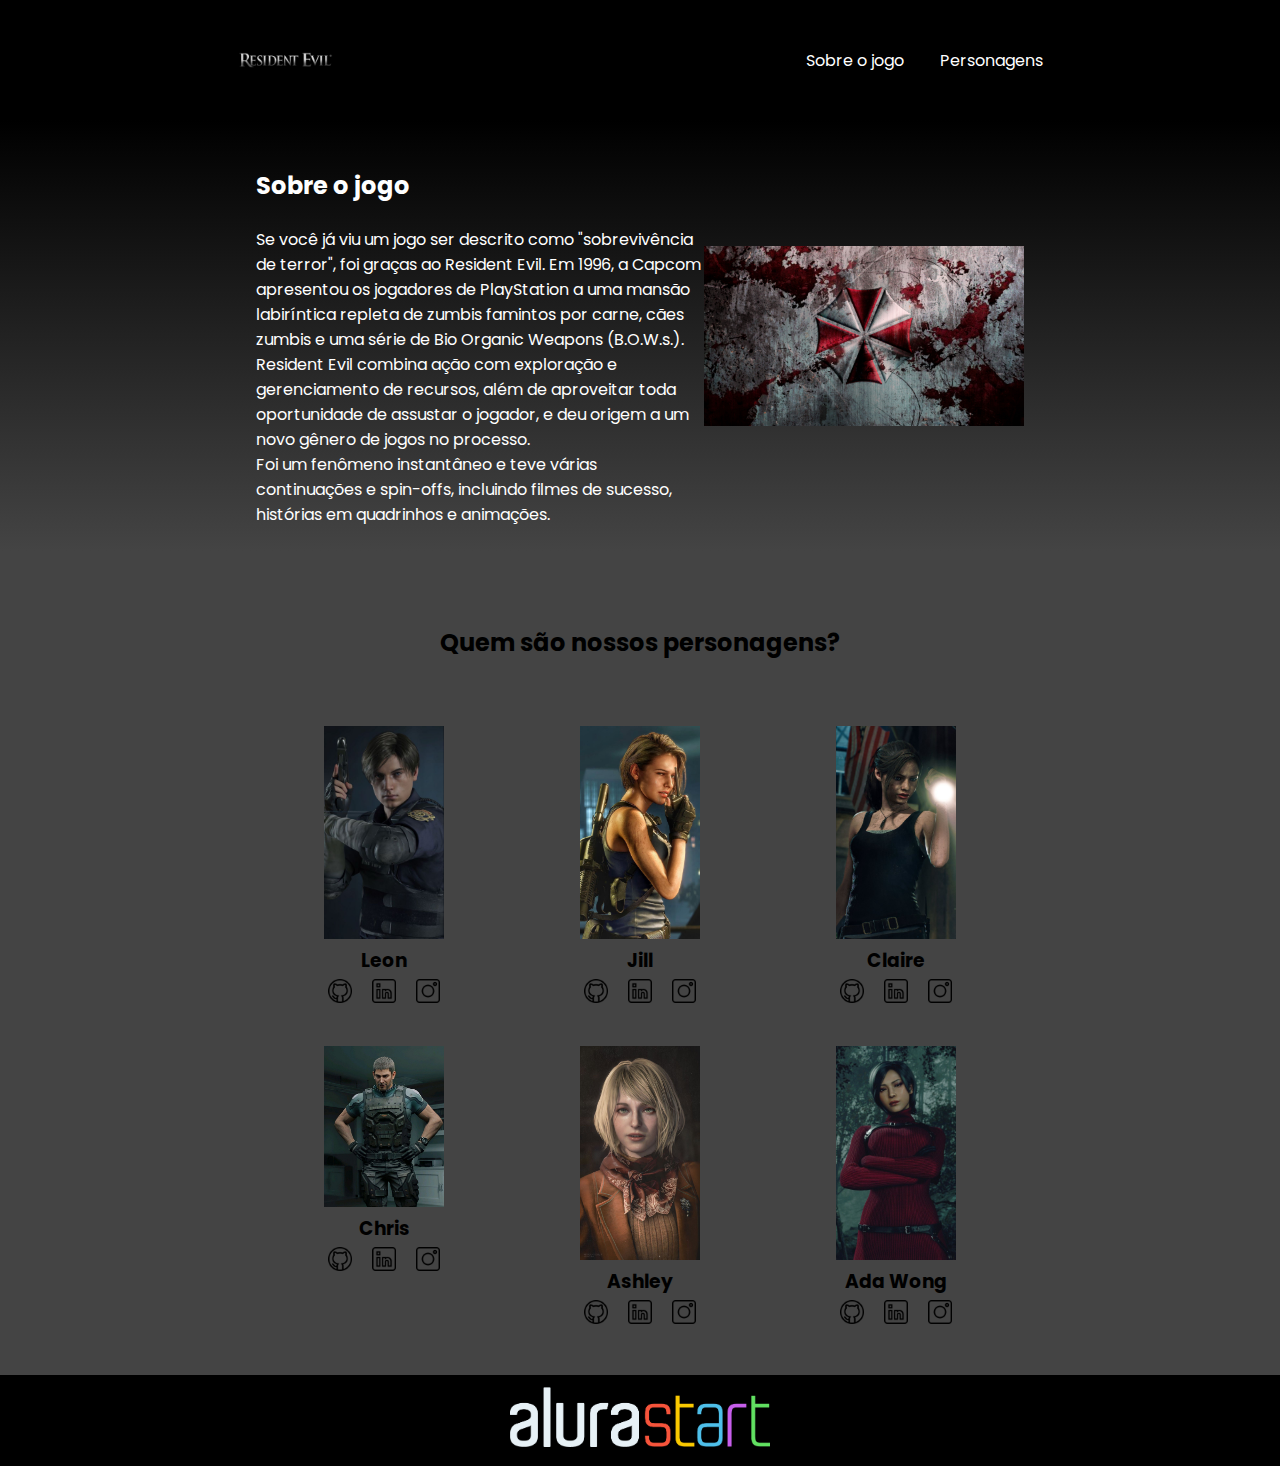
<file: site-criativo-alura-desafio-header/index.html>
<!DOCTYPE html>
<html lang="en">

<head>
    <meta charset="UTF-8">
    <meta http-equiv="X-UA-Compatible" content="IE=edge">
    <meta name="viewport" content="width=device-width, initial-scale=1.0">
    <title>Resident Evil - 2° B Integral</title>
    <link rel="stylesheet" href="style.css">
    <link rel="preconnect" href="https://fonts.googleapis.com">
    <link rel="preconnect" href="https://fonts.gstatic.com" crossorigin>
    <link href="https://fonts.googleapis.com/css2?family=Poppins&display=swap" rel="stylesheet">
</head>

<body>
    <header class="cabecalho">
        <img class="cabecalho-imagem" src="logotipoo.png" alt="logotipo">
        <ul class="cabecalho-lista">
            <li class="cabecalho-lista-item"><a href="#escola">Sobre o jogo</a></li>
            <li class="cabecalho-lista-item"><a href="#estudante">Personagens</a></li>
        </ul>
    </header>
    <section id="escola">
        <div class="escola-div-conteudo">
            <h2 class="escola-titulo">Sobre o jogo</h2>
            <p class="escola-texto-um">Se você já viu um jogo ser descrito como "sobrevivência de terror", foi graças ao Resident Evil. Em 1996, a Capcom apresentou os jogadores de PlayStation a uma mansão labiríntica repleta de zumbis famintos por carne, cães zumbis e uma série de Bio Organic Weapons (B.O.W.s.). 

                Resident Evil combina ação com exploração e gerenciamento de recursos, além de aproveitar toda oportunidade de assustar o jogador, e deu origem a um novo gênero de jogos no processo.</p>
            <p class="escola-texto-dois">Foi um fenômeno instantâneo e teve várias continuações e spin-offs, incluindo filmes de sucesso, histórias em quadrinhos e animações.</p>
        </div>
        <img class="escola-imagem" src="residenteevil.jpg" alt="residenteevil">
    </section>

    <section id="estudante">
        <h2 class="estudante-titulo">Quem são nossos personagens?</h2>
        <div class="estudante-todos">
            <span></span>
            <div class="estudante-div">
                <img class="estudante-imagem" src="Leon.jpeg" alt="foto do Leon">
                <h3 class="estudante-nome">Leon</h3>
                <a href="https://github.com/marcelopaludetto"><img class="estudante-icone" src="github.png"
                        alt="icone github"></a>
                <a href="https://linkedin.com/marcelopaludetto"><img class="estudante-icone" src="linkedin.png"
                        alt="icone linkedin"></a>
                <a href="https://instagram.com/marcelopaludetto"><img class="estudante-icone" src="instagram.png"
                        alt="icone instagram"></a>
            </div>
            <div class="estudante-div">
                <img class="estudante-imagem" src="Jill.jpeg" alt="foto da jill">
                <h3 class="estudante-nome">Jill</h3>
                <a href="https://github.com/GabrielaM-L"><img class="estudante-icone" src="github.png"
                        alt="icone github"></a>
                <a href="https://www.linkedin.com/in/gabriela-marcomini-de-lima/"><img class="estudante-icone"
                        src="linkedin.png" alt="icone linkedin"></a>
                <a href="https://www.instagram.com/gabriela_marcomini/"><img class="estudante-icone" src="instagram.png"
                        alt="icone instagram"></a>
            </div>
            <div class="estudante-div">
                <img class="estudante-imagem" src="Claire.jpeg" alt="foto da Claire">
                <h3 class="estudante-nome">Claire</h3>
                <a href="https://github.com/LizandraDuarte40"><img class="estudante-icone" src="github.png"
                        alt="icone github"></a>
                <a href="https://www.linkedin.com/in/lizandrarlm-duarte/"><img class="estudante-icone"
                        src="linkedin.png" alt="icone linkedin"></a>
                <a href="https://www.instagram.com/lizandrarlm"><img class="estudante-icone" src="instagram.png"
                        alt="icone instagram"></a>
            </div>
            <span></span>
            <span></span>
            <div class="estudante-div">
                <img class="estudante-imagem" src="Chris.jpeg" alt="foto do Chris">
                <h3 class="estudante-nome">Chris</h3>
                <a href="https://github.com/JoiceAlura"><img class="estudante-icone" src="github.png"
                        alt="icone github"></a>
                <a href="https://www.linkedin.com/in/joicebarbaresco/"><img class="estudante-icone" src="linkedin.png"
                        alt="icone linkedin"></a>
                <a href="https://www.instagram.com/joicebarbaresco/"><img class="estudante-icone" src="instagram.png"
                        alt="icone instagram"></a>
            </div>
            <div class="estudante-div">
                <img class="estudante-imagem" src="Ashley.jpeg" alt="foto da Ashley">
                <h3 class="estudante-nome">Ashley</h3>
                <a href="https://github.com/MagePSR"><img class="estudante-icone" src="github.png"
                        alt="icone github"></a>
                <a href="https://www.linkedin.com/in/mariageovanna"><img class="estudante-icone" src="linkedin.png"
                        alt="icone linkedin"></a>
                <a href="https://www.instagram.com/magpsr/"><img class="estudante-icone" src="instagram.png"
                        alt="icone instagram"></a>
            </div>
            <div class="estudante-div">
                <img class="estudante-imagem" src="AdaWong.jpeg" alt="foto da AdaWong">
                <h3 class="estudante-nome">Ada Wong</h3>
                <img class="estudante-icone" src="github.png" alt="icone github">
                <a href="https://www.linkedin.com/in/olhe/"><img class="estudante-icone" src="linkedin.png"
                        alt="icone linkedin"></a>
                <a href="https://github.com/olhe12"><img class="estudante-icone" src="instagram.png"
                        alt="icone instagram"></a>
            </div>
            <span></span>
            <span></span>
        

        </div>
    </section>
    
    <footer class="rodape">
        <img class="rodape-imagem" src="alurastart logo.png" alt="logo da alura start">
    </footer>
</body>

</html>
</file>
<file: site-criativo-alura-desafio-header/style.css>
*{
    margin: 0;
    padding: 0;
}
body {
    background-color: #444444;
    font-family: 'Poppins', sans-serif;
}
.cabecalho {
    background-color: #000000;
    color: white;
    display: flex;
    justify-content: space-around;
    align-items: center;
    padding: 24px 0;
}

.cabecalho-imagem{
    width: 10%;
}

.cabecalho-lista-item{
    display: inline-block;
    margin: 0 16px;
    font-size: 16px;
}

.cabecalho-lista-item a{
    text-decoration: none; 
    color: white;
}

.escola-imagem{
    width: 25%;
}

#escola{
    background-image: linear-gradient(#000000,#444444);
    color:white;
    display: flex;
    justify-content: center;
    align-items: center;
    padding: 24px 0;
}

.escola-div-conteudo{
    width: 35%;
}


.escola-titulo{
    padding: 24px 0;
}

#estudante{
    padding: 24px 0;
}


.estudante-imagem{
    width: 120px;
}

.estudante-icone{
    width: 24px;
    padding: 4px 8px;
}

.estudante-div{
    text-align: center;
    padding: 16px 0;
}

.estudante-titulo{
    text-align: center;
    padding: 50px 0;
}

.estudante-todos{
    display: grid;
    grid-template-columns: 20% 20% 20% 20% 20%;
}

.rodape{
    background-color: black;
    text-align: center;
}

.rodape-imagem{
    height: 60px;
    padding: 12px 0;
   
}
</file>
